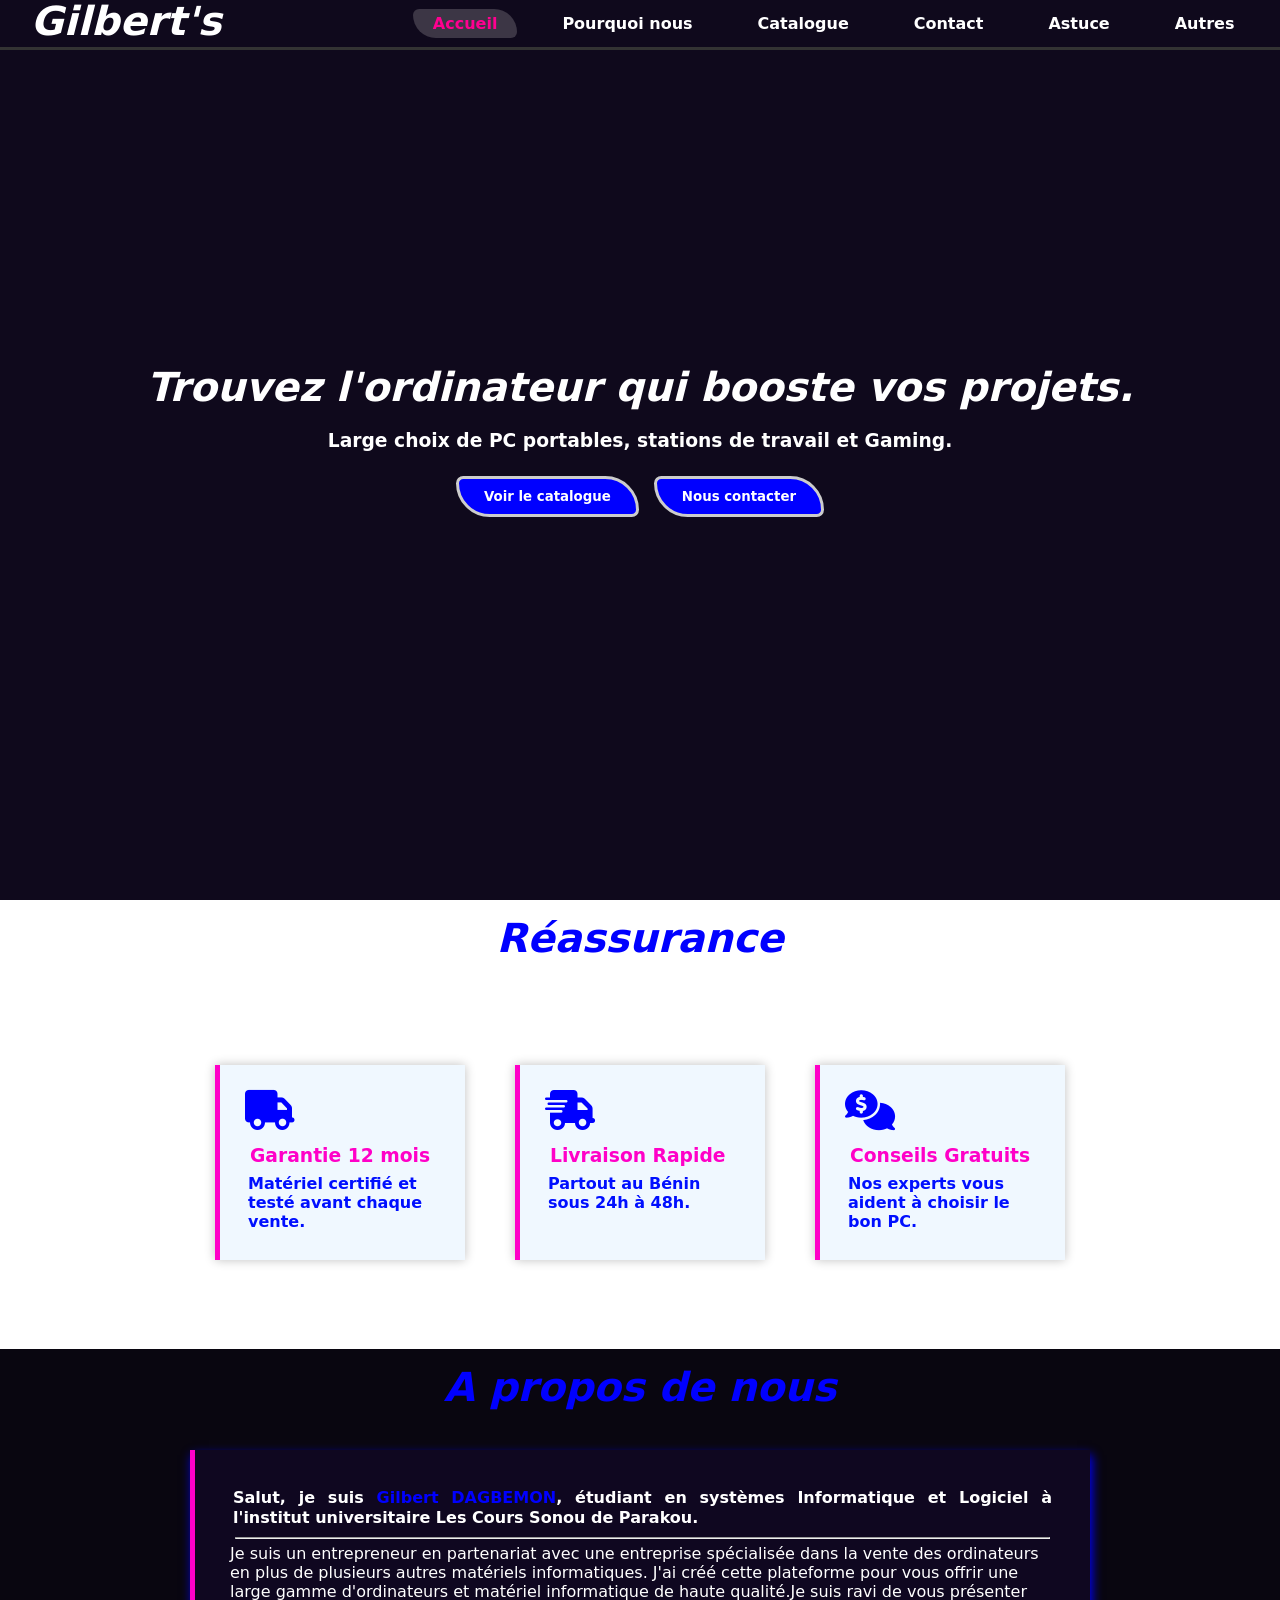
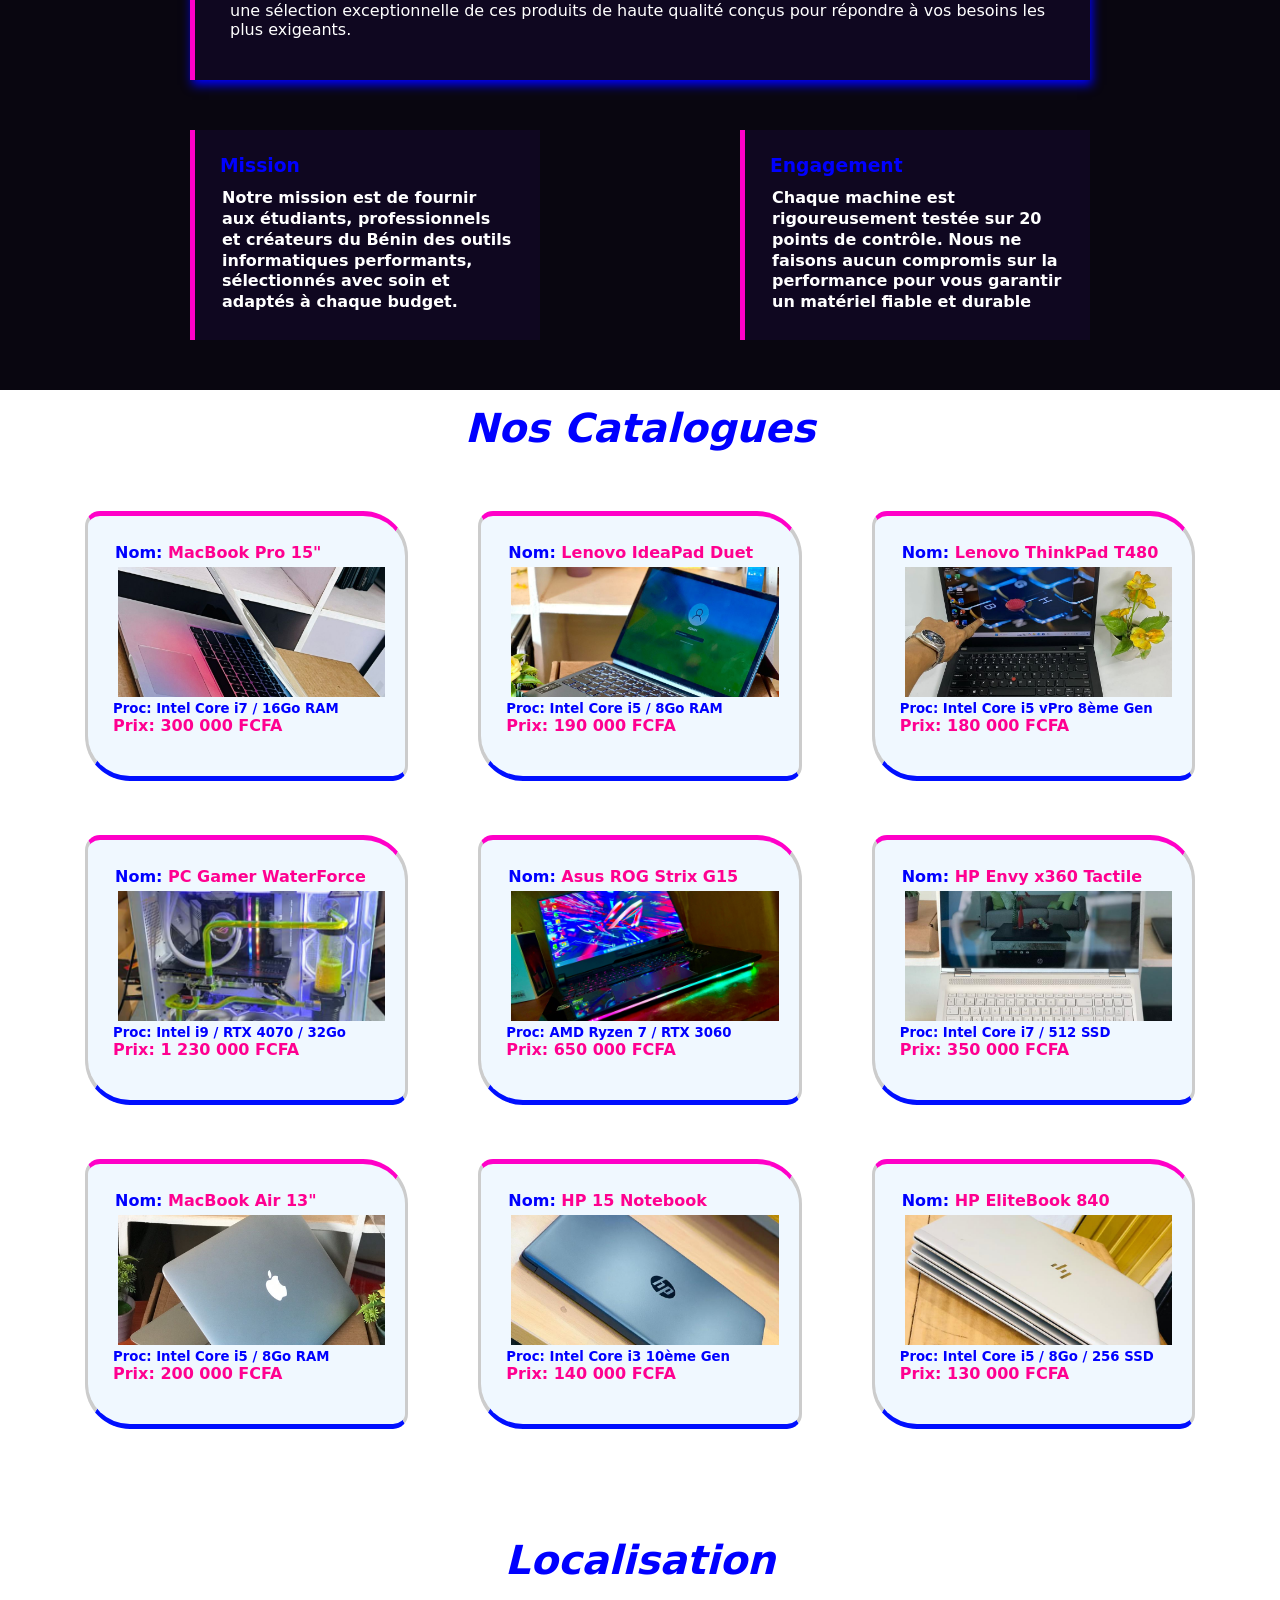
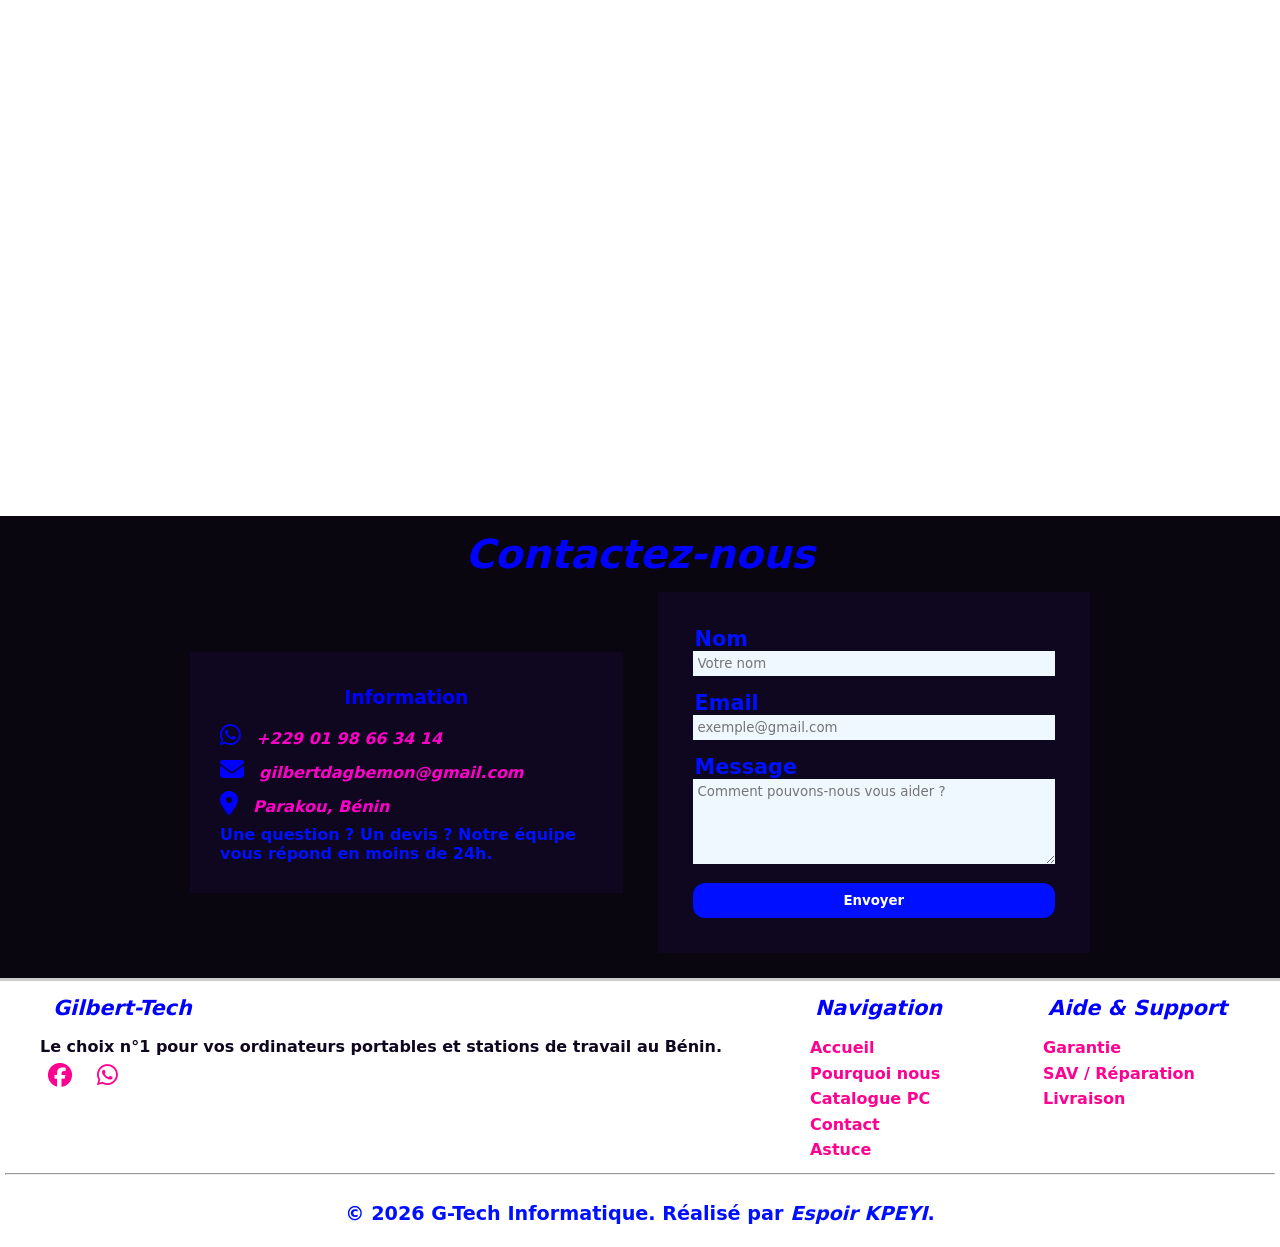
<file: index.html>
<!doctype html>
<html lang="fr">

<head>
  <meta charset="UTF-8" />
  <meta name="viewport" content="width=device-width, initial-scale=1.0" />
  <meta name="description"
    content="Vente d'ordinateurs portables et accessoires informatiques à Parakou. MacBook, HP, Dell de qualité pour étudiants et professionnels.">
  <title>Gilbert | Vente Ordinateurs Parakou</title>
  <link rel="stylesheet" href="style.css" />
  <link rel="stylesheet" href="https://cdnjs.cloudflare.com/ajax/libs/font-awesome/6.5.1/css/all.min.css">
  <link rel="shortcut icon" href="fav.png" type="image/x-icon">
</head>

<body>
  <header>
    <nav class="container-menu">
      <a href="index.html" class="logo-box">
        <!-- <img src="fav.png" alt="Logo Gilbert"> -->
        <h1>Gilbert's</h1>
      </a>
      <button class="menu-btn" id="menuToggle">
        <span></span>
        <span></span>
        <span></span>
      </button>
      <ul class="menu-options">
        <li><a href="#acceuil">Accueil</a></li>
        <li><a href="#propos">Pourquoi nous</a></li>
        <li><a href="#catalogue">Catalogue</a></li>
        <li><a href="#contact">Contact</a></li>
        <li><a href="astuce.html">Astuce</a></li>
        <li><a href="produit.html">Autres</a></li>
      </ul>
    </nav>
  </header>
  <section id="acceuil">
    <div class="container-acceuil">
      <h2>Trouvez l'ordinateur qui booste vos projets.</h2>
      <h3>Large choix de PC portables, stations de travail et Gaming.</h3>
      <div class="btn">
        <button onclick="alert()"><a href="#catalogue">Voir le catalogue</a></button>
        <button><a href="#contact">Nous contacter</a></button>
      </div>

    </div>
  </section>
  <section id="rasu">
    <h2>Réassurance</h2>
    <div class="container-reasu">

      <div class="trust-card">
        <i class="fas fa-truck"></i>
        <h3>Garantie 12 mois</h3>
        <p>Matériel certifié et testé avant chaque vente.</p>
      </div>

      <div class="trust-card">
        <i class="fas fa-truck-fast"></i>
        <h3>Livraison Rapide</h3>
        <p>Partout au Bénin sous 24h à 48h.</p>
      </div>

      <div class="trust-card">
        <i class="fas fa-comments-dollar"></i>
        <h3>Conseils Gratuits</h3>
        <p>Nos experts vous aident à choisir le bon PC.</p>
      </div>
    </div>
  </section>
  <section id="propos">
    <h2>A propos de nous</h2>
    <div class="container-propos">
      <div class="text-propos">
        <p>Salut, je suis <span class="gilb">Gilbert DAGBEMON</span>, étudiant en systèmes Informatique et Logiciel à
          l'institut universitaire Les
          Cours Sonou de Parakou.
          <hr>
          Je suis un entrepreneur en partenariat avec une entreprise spécialisée dans la vente des ordinateurs en plus
          de plusieurs autres matériels informatiques. J'ai
          créé cette plateforme pour vous offrir une large gamme d'ordinateurs et matériel informatique de haute
          qualité.Je suis ravi de vous présenter une sélection exceptionnelle de ces produits de haute qualité conçus
          pour
          répondre à vos besoins les plus exigeants.
        </p>
      </div>
      <div class="autre-pros">
        <div class="card-pros">
          <h3>Mission</h3>
          <p>
            <!-- Nous croyons que la technologie ne doit pas être un luxe, mais un levier de réussite. --> Notre
            mission est de
            fournir aux étudiants, professionnels et créateurs du Bénin des outils informatiques performants,
            sélectionnés avec soin et adaptés à chaque budget.
          </p>
        </div>
        <div class="card-pros">
          <h3>Engagement</h3>
          <p>
            Chaque machine est rigoureusement testée sur 20 points de contrôle. Nous ne faisons aucun compromis sur la
            performance pour vous garantir un matériel fiable et durable
          </p>
        </div>
      </div>

      <!-- <div class="img-propos">
        <img src="img propos.jpg" alt="">
      </div> -->

    </div>
  </section>
  <section id="catalogue">
    <h2>Nos Catalogues</h2>
    <div class="container-catalogue">
      <div class="card-cato">
        <p>Nom: <span>MacBook Pro 15"</span></p>
        <a href="1.jpg" target="_blank"><img src="1.jpg" alt="Ordinateur portable Macbook Apple"></a>
        <h5>Proc: Intel Core i7 / 16Go RAM</h5>
        <span>Prix: 300 000 FCFA</span>

      </div>
      <div class="card-cato">
        <p>Nom: <span>Lenovo IdeaPad Duet</span></p>
        <a href="2.jpg" target="_blank"> <img src="2.jpg" alt="PC Portable HP gris"></a>
        <h5>Proc: Intel Core i5 / 8Go RAM</h5>
        <span>Prix: 190 000 FCFA</span>
      </div>
      <div class="card-cato">
        <p>Nom: <span>Lenovo ThinkPad T480</span></p>
        <a href="3.jpg" target="_blank"> <img src="3.jpg" alt="Ordinateur HP performant"></a>
        <h5>Proc: Intel Core i5 vPro 8ème Gen</h5>
        <span>Prix: 180 000 FCFA</span>
      </div>
      <div class="card-cato">
        <p>Nom: <span>PC Gamer WaterForce</span></p>
        <a href="4.jpg" target="_blank"><img src="4.jpg" alt="Laptop HP bureautique"></a>
        <h5>Proc: Intel i9 / RTX 4070 / 32Go</h5>
        <span>Prix: 1 230 000 FCFA</span>
      </div>
      <div class="card-cato">
        <p>Nom: <span>Asus ROG Strix G15</span></p>
        <a href="5.jpg" target="_blank"><img src="5.jpg" alt="PC HP écran haute définition"></a>
        <h5>Proc: AMD Ryzen 7 / RTX 3060</h5>
        <span>Prix: 650 000 FCFA</span>
      </div>
      <div class="card-cato">
        <p>Nom: <span>HP Envy x360 Tactile</span></p>
        <a href="7.jpg" target="_blank"><img src="7.jpg" alt="Ordinateur portable HP professionnel"></a>
        <h5>Proc: Intel Core i7 / 512 SSD</h5>
        <span>Prix: 350 000 FCFA</span>
      </div>
      <div class="card-cato">
        <p>Nom: <span>MacBook Air 13"</span></p>
        <a href="6.jpg" target="_blank"><img src="6.jpg" alt="Station de travail HP puissante"></a>
        <h5>Proc: Intel Core i5 / 8Go RAM</h5>
        <span>Prix: 200 000 FCFA</span>
      </div>
      <div class="card-cato">
        <p>Nom: <span>HP 15 Notebook</span></p>
        <a href="9.jpg" target="_blank"><img src="9.jpg" alt="PC portable HP étudiant"></a>
        <h5>Proc: Intel Core i3 10ème Gen</h5>
        <span>Prix: 140 000 FCFA</span>
      </div>
      <div class="card-cato">
        <p>Nom: <span>HP EliteBook 840</span></p>
        <a href="D.jpg" target="_blank"><img src="D.jpg" alt="Ordinateur HP occasion fiable"></a>
        <h5>Proc: Intel Core i5 / 8Go / 256 SSD</h5>
        <span>Prix: 130 000 FCFA</span>
      </div>
    </div>

  </section>
  <section>
    <div class="localisation">
      <h2>Localisation</h2>
      <iframe
        src="https://www.google.com/maps/embed?pb=!1m16!1m12!1m3!1d31496.948026618666!2d2.627265698128411!3d9.322766778522817!2m3!1f0!2f0!3f0!3m2!1i1024!2i768!4f13.1!2m1!1sparakou%20banikanni!5e0!3m2!1sfr!2sbj!4v1773340815518!5m2!1sfr!2sbj"
        width="100%" height="450" style="border:0;" allowfullscreen="" loading="lazy"
        referrerpolicy="no-referrer-when-downgrade"></iframe>
    </div>
  </section>
  <section id="contact">
    <h2>Contactez-nous</h2>
    <div class="container-contact">

      <div class="contact-info">
        <h3>Information</h3>
        <div class="info-item">
          <i class="fab fa-whatsapp"></i>
          <span>+229 01 98 66 34 14</span>
        </div>
        <div class="info-item">
          <i class="fas fa-envelope"></i>
          <span>gilbertdagbemon@gmail.com</span>
        </div>
        <div class="info-item">
          <i class="fas fa-map-marker-alt"></i>
          <span>Parakou, Bénin</span>
        </div>
        <p>Une question ? Un devis ? Notre équipe vous répond en moins de 24h.</p>
      </div>
      <div>
        <form class="contact-form">
          <label for="nom">Nom</label>
          <input type="text" placeholder="Votre nom" id="nom" name="surname" required>
          <label for="gmail">Email</label>
          <input type="email" placeholder="exemple@gmail.com" id="gmail" name="mail" required>
          <label for="mess">Message</label>
          <textarea placeholder="Comment pouvons-nous vous aider ?" rows="5" id="mess"></textarea>
          <input type="submit" value="Envoyer">
        </form>
      </div>
    </div>
  </section>
  <script src="script.js"></script>
  <footer class="main-footer">
    <div class="footer-container">
      <div class="footer-col">
        <h3 class="footer-logo">Gilbert-Tech</h3>
        <p>Le choix n°1 pour vos ordinateurs portables et stations de travail au Bénin.</p>
        <div class="social-links">
          <a href="https://www.facebook.com/Gilbert Dagbemon"><i class="fab fa-facebook"></i></a>
          <!-- <a href="#"><i class="fab fa-instagram"></i></a> -->
          <a href="https://wa.me/2290198663414"><i class="fab fa-whatsapp"></i></a>
        </div>
      </div>

      <div class="footer-col">
        <h4>Navigation</h4>
        <ul>
          <li><a href="#acceuil">Accueil</a></li>
          <li><a href="#catalogue">Pourquoi nous</a></li>
          <li><a href="#catalogue">Catalogue PC</a></li>
          <li><a href="#contact">Contact</a></li>
          <li><a href="astuce.html">Astuce</a></li>
        </ul>
      </div>

      <div class="footer-col">
        <h4>Aide & Support</h4>
        <ul>
          <li><a href="#">Garantie</a></li>
          <li><a href="#">SAV / Réparation</a></li>
          <li><a href="#">Livraison</a></li>
        </ul>
      </div>
    </div>
    <hr>
    <div class="footer-bottom">
      <p>&copy; 2026 G-Tech Informatique. Réalisé par <span>Espoir KPEYI</span>.</p>
    </div>
  </footer>
</body>

</html>
</file>
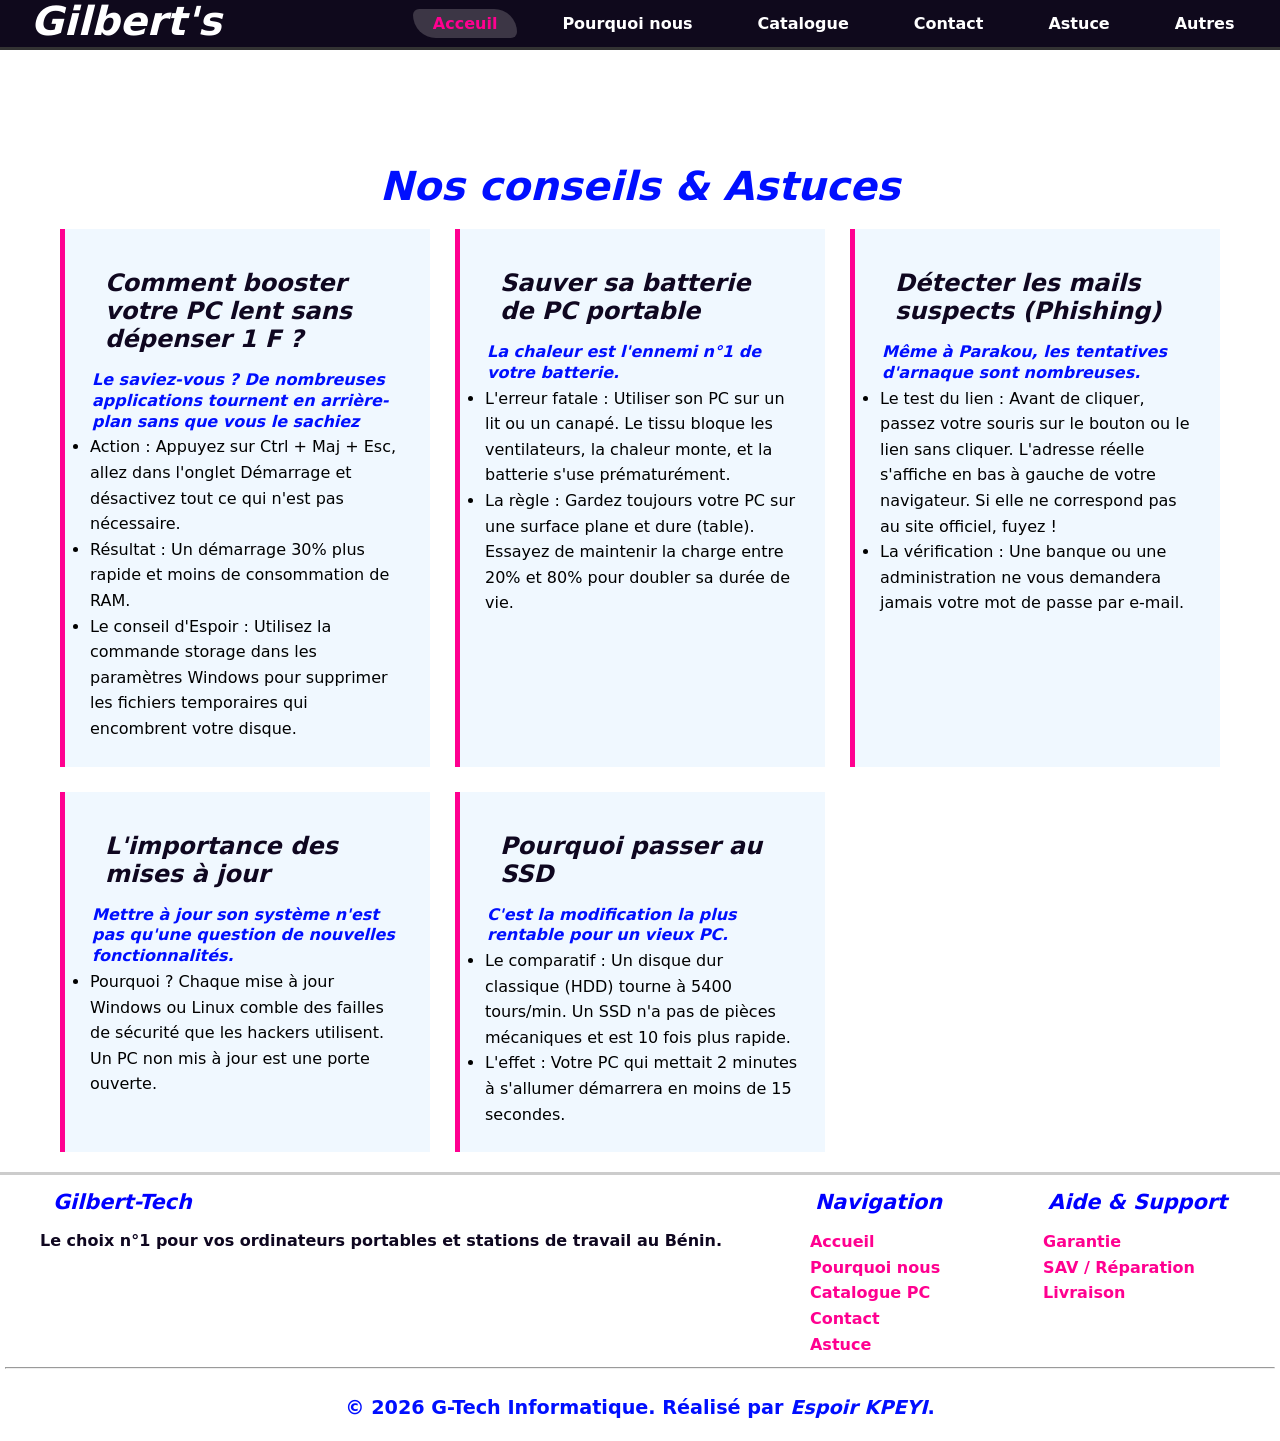
<file: astuce.html>
<!DOCTYPE html>
<html lang="fr">

<head>
    <meta charset="UTF-8">
    <meta name="viewport" content="width=device-width, initial-scale=1.0">
    <meta name="description" content="Nos conseils d'experts pour booster votre PC, économiser votre batterie et sécuriser vos données. Astuces informatiques gratuites.">
    <title> Gilbert | Astuce</title>
    <link rel="stylesheet" href="style.css">
    <link rel="shortcut icon" href="fav.png" type="image/x-icon">
</head>

<body>
    <header>
        <nav class="container-menu">
            <a href="index.html" class="logo-box">
                <!-- <img src="fav.png" alt="Logo Gilbert"> -->
                <h1>Gilbert's</h1>
            </a>
            <button class="menu-btn" id="menuToggle">
                <span></span>
                <span></span>
                <span></span>
            </button>
            <ul class="menu-options">
                <li><a href="index.html">Acceuil</a></li>
                <li><a href="index.html#propos">Pourquoi nous</a></li>
                <li><a href="index.html#catalogue">Catalogue</a></li>
                <li><a href="index.html#contact">Contact</a></li>
                <li><a href="astuce.html">Astuce</a></li>
                <li><a href="produit.html">Autres</a></li>
            </ul>
        </nav>
    </header>
    <section id="astuce">
        <h1>Nos conseils & Astuces</h1>
        <div class="container-astuce">
            <div class="card-astuce">
                <h2>Comment booster votre PC lent sans dépenser 1 F ?</h2>
                <p>Le saviez-vous ? De nombreuses applications tournent en arrière-plan sans que vous le sachiez</p>
                <div>
                    <ul>
                        <li>Action : Appuyez sur Ctrl + Maj + Esc, allez dans l'onglet Démarrage et désactivez tout ce
                            qui n'est pas nécessaire.
                        </li>
                        <li>Résultat : Un démarrage 30% plus rapide et moins de consommation de RAM.

                        </li>
                        <li>Le conseil d'Espoir : Utilisez la commande storage dans les paramètres Windows pour
                            supprimer les fichiers temporaires qui encombrent votre disque.
                        </li>
                    </ul>
                </div>
            </div>
            <div class="card-astuce">
                <h2>Sauver sa batterie de PC portable</h2>
                <p>
                    La chaleur est l'ennemi n°1 de votre batterie.
                </p>
                <div>
                    <ul>
                        <li>L'erreur fatale : Utiliser son PC sur un lit ou un canapé. Le tissu bloque les ventilateurs,
                            la chaleur monte, et la batterie s'use prématurément.</li>
                        <li>La règle : Gardez toujours votre PC sur une surface plane et dure (table). Essayez de
                            maintenir la charge entre 20% et 80% pour doubler sa durée de vie.</li>
                    </ul>
                </div>
            </div>
            <div class="card-astuce">
                <h2>Détecter les mails suspects (Phishing)</h2>
                <p>
                    Même à Parakou, les tentatives d'arnaque sont nombreuses.
                </p>
                <div>
                    <ul>
                        <li>Le test du lien : Avant de cliquer, passez votre souris sur le bouton ou le lien sans
                            cliquer. L'adresse réelle s'affiche en bas à gauche de votre navigateur. Si elle ne
                            correspond pas au site officiel, fuyez !</li>
                        <li>La vérification : Une banque ou une administration ne vous demandera jamais votre mot de
                            passe par e-mail.</li>
                    </ul>
                </div>
            </div>
            <div class="card-astuce">
                <h2>L'importance des mises à jour</h2>
                <p>
                    Mettre à jour son système n'est pas qu'une question de nouvelles fonctionnalités.
                </p>
                <div>
                    <ul>
                        <li>Pourquoi ? Chaque mise à jour Windows ou Linux comble des failles de sécurité que les
                            hackers utilisent. Un PC non mis à jour est une porte ouverte.</li>
                    </ul>
                </div>
            </div>
            <div class="card-astuce">
                <h2>Pourquoi passer au SSD</h2>
                <p>C'est la modification la plus rentable pour un vieux PC.</p>
                <div>
                    <ul>
                        <li>Le comparatif : Un disque dur classique (HDD) tourne à 5400 tours/min. Un SSD n'a pas de
                            pièces
                            mécaniques et est 10 fois plus rapide.</li>
                        <li>L'effet : Votre PC qui mettait 2 minutes à s'allumer démarrera en moins de 15 secondes.</li>
                    </ul>
                </div>

            </div>
        </div>
    </section>


    <footer class="main-footer">
        <div class="footer-container">
            <div class="footer-col">
                <h3 class="footer-logo">Gilbert-Tech</h3>
                <p>Le choix n°1 pour vos ordinateurs portables et stations de travail au Bénin.</p>
                <div class="social-links">
                    <a href="https://www.facebook.com/Gilbert Dagbemon"><i class="fab fa-facebook"></i></a>
                    <!-- <a href="#"><i class="fab fa-instagram"></i></a> -->
                    <a href="https://wa.me/2290198663414"><i class="fab fa-whatsapp"></i></a>
                </div>
            </div>
            <script src="script.js"></script>
            <div class="footer-col">
                <h4>Navigation</h4>
                <ul>
                    <li><a href="index.html">Accueil</a></li>
                    <li><a href="#catalogue">Pourquoi nous</a></li>
                    <li><a href="#catalogue">Catalogue PC</a></li>
                    <li><a href="#contact">Contact</a></li>
                    <li><a href="astuce.html">Astuce</a></li>
                </ul>
            </div>

            <div class="footer-col">
                <h4>Aide & Support</h4>
                <ul>
                    <li><a href="#">Garantie</a></li>
                    <li><a href="#">SAV / Réparation</a></li>
                    <li><a href="#">Livraison</a></li>
                </ul>
            </div>
        </div>
        <hr>
        <div class="footer-bottom">
            <p>&copy; 2026 G-Tech Informatique. Réalisé par <span>Espoir KPEYI</span>.</p>
        </div>
    </footer>
</body>

</html>
</file>
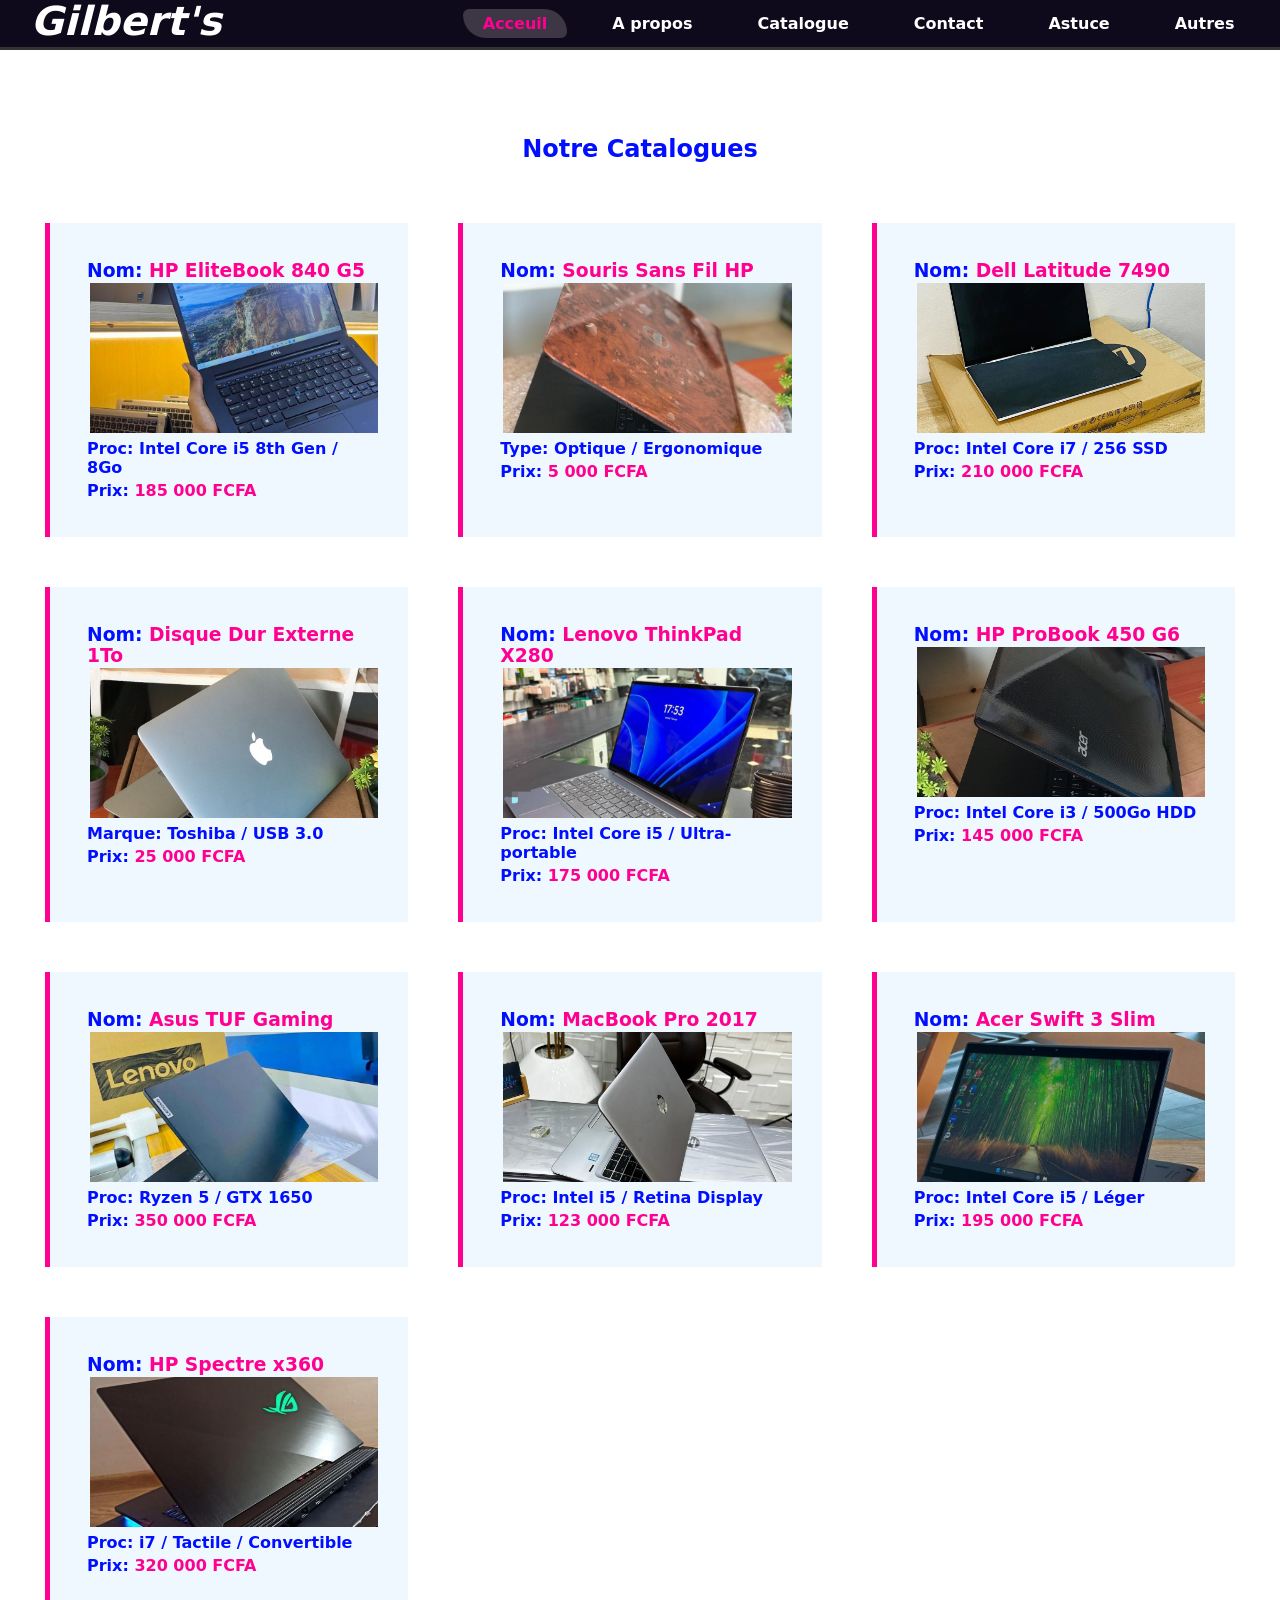
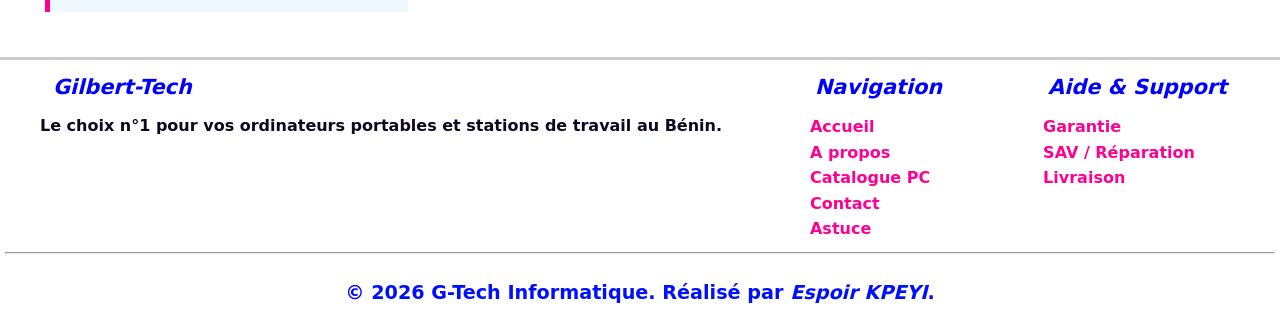
<file: produit.html>
<!DOCTYPE html>
<html lang="fr">

<head>
  <meta charset="UTF-8">
  <meta name="viewport" content="width=device-width, initial-scale=1.0">
  <meta name="description"
    content="Découvrez notre catalogue complet d'ordinateurs, PC Gamer et accessoires disponibles chez Gilbert Tech.">
  <title> Gilbert | Produits</title>
  <link rel="shortcut icon" href="fav.png" type="image/x-icon">
  <link rel="stylesheet" href="style.css">
</head>

<body>
  <header>
    <nav class="container-menu">
      <a href="index.html" class="logo-box">
        <!-- <img src="fav.png" alt="Logo Gilbert"> -->
        <h1>Gilbert's</h1>
      </a>
      <button class="menu-btn" id="menuToggle">
        <span></span>
        <span></span>
        <span></span>
      </button>
      <ul class="menu-options">
        <li><a href="index.html">Acceuil</a></li>
        <li><a href="index.html#propos">A propos</a></li>
        <li><a href="index.html#catalogue">Catalogue</a></li>
        <li><a href="index.html#contact">Contact</a></li>
        <li><a href="astuce.html">Astuce</a></li>
        <li><a href="produit.html">Autres</a></li>
      </ul>
    </nav>
  </header>
  <section id="Produits">
    <div class="container-produit">
      <h1>Notre Catalogues</h1>
      <div class="card">
        <div class="cards">
          <h3>Nom: <span>HP EliteBook 840 G5</span></h3>
          <a href="produit image/hp-elitebook-840-g5.jpg" target="_blank"><img
              src="produit image/hp-elitebook-840-g5.jpg" alt="Ordinateur portable performant"></a>
          <p>Proc: Intel Core i5 8th Gen / 8Go</p>
          <p>Prix: <span>185 000 FCFA</span></p>
        </div>
        <div class="cards">
          <h3>Nom: <span>Souris Sans Fil HP</span></h3>
          <a href="produit image/souris-sans-fil-hp.jpg" target="_blank"><img src="produit image/souris-sans-fil-hp.jpg"
              alt="Accessoire informatique"></a>
          <p>Type: Optique / Ergonomique</p>
          <p>Prix: <span>5 000 FCFA</span></p>
        </div>
        <div class="cards">
          <h3>Nom: <span>Dell Latitude 7490</span></h3>
          <a href="produit image/dell-latitude-7490.jpg" target="_blank"><img src="produit image/dell-latitude-7490.jpg"
              alt="PC Portable"></a>
          <p>Proc: Intel Core i7 / 256 SSD</p>
          <p>Prix: <span>210 000 FCFA</span></p>
        </div>
        <div class="cards">
          <h3>Nom: <span>Disque Dur Externe 1To</span></h3>
          <a href="produit image/disque-dur-externe-1to.jpg" target="_blank"><img
              src="produit image/disque-dur-externe-1to.jpg" alt="Matériel informatique"></a>
          <p>Marque: Toshiba / USB 3.0</p>
          <p>Prix: <span>25 000 FCFA</span></p>
        </div>
        <div class="cards">
          <h3>Nom: <span>Lenovo ThinkPad X280</span></h3>
          <a href="produit image/lenovo-thinkpad-x280.jpg" target="_blank"><img
              src="produit image/lenovo-thinkpad-x280.jpg" alt="Laptop bureautique"></a>
          <p>Proc: Intel Core i5 / Ultra-portable</p>
          <p>Prix: <span>175 000 FCFA</span></p>
        </div>
        <div class="cards">
          <h3>Nom: <span>HP ProBook 450 G6</span></h3>
          <a href="produit image/hp-probook-450-g6.jpg" target="_blank"><img src="produit image/hp-probook-450-g6.jpg"
              alt="PC Portable étudiant"></a>
          <p>Proc: Intel Core i3 / 500Go HDD</p>
          <p>Prix: <span>145 000 FCFA</span></p>
        </div>
        <div class="cards">
          <h3>Nom: <span>Asus TUF Gaming</span></h3>
          <a href="produit image/asus-tuf-gaming.jpg" target="_blank"><img src="produit image/asus-tuf-gaming.jpg"
              alt="Ordinateur Gaming"></a>
          <p>Proc: Ryzen 5 / GTX 1650</p>
          <p>Prix: <span>350 000 FCFA</span></p>
        </div>
        <div class="cards">
          <h3>Nom: <span>MacBook Pro 2017</span></h3>
          <a href="produit image/macbook-pro-2017.jpg" target="_blank"><img src="produit image/macbook-pro-2017.jpg"
              alt="PC Portable pro"></a>
          <p>Proc: Intel i5 / Retina Display</p>
          <p>Prix: <span>123 000 FCFA</span></p>
        </div>
        <div class="cards">
          <h3>Nom: <span>Acer Swift 3 Slim</span></h3>
          <a href="produit image/acer-swift-3-slim.jpg" target="_blank"><img src="produit image/acer-swift-3-slim.jpg"
              alt="Laptop slim"></a>
          <p>Proc: Intel Core i5 / Léger</p>
          <p>Prix: <span>195 000 FCFA</span></p>
        </div>
        <div class="cards">
          <h3>Nom: <span>HP Spectre x360</span></h3>
          <a href="produit image/hp-spectre-x360.jpg" target="_blank"><img src="produit image/hp-spectre-x360.jpg"
              alt="Ordinateur"></a>
          <p>Proc: i7 / Tactile / Convertible</p>
          <p>Prix: <span>320 000 FCFA</span></p>
        </div>
      </div>
    </div>
  </section>
  <script src="script.js"></script>

  <footer class="main-footer">
    <div class="footer-container">
      <div class="footer-col">
        <h3 class="footer-logo">Gilbert-Tech</h3>
        <p>Le choix n°1 pour vos ordinateurs portables et stations de travail au Bénin.</p>
        <div class="social-links">
          <a href="https://www.facebook.com/Gilbert Dagbemon"><i class="fab fa-facebook"></i></a>
          <a href="https://wa.me/229 01 98 66 34 14"><i class="fab fa-whatsapp"></i></a>
        </div>
      </div>

      <div class="footer-col">
        <h4>Navigation</h4>
        <ul>
          <li><a href="#acceuil">Accueil</a></li>
          <li><a href="#catalogue">A propos</a></li>
          <li><a href="#catalogue">Catalogue PC</a></li>
          <li><a href="#contact">Contact</a></li>
          <li><a href="astuce.html">Astuce</a></li>
        </ul>
      </div>
      <div class="footer-col">
        <h4>Aide & Support</h4>
        <ul>
          <li><a href="#">Garantie</a></li>
          <li><a href="#">SAV / Réparation</a></li>
          <li><a href="#">Livraison</a></li>
        </ul>
      </div>
    </div>
    <hr>
    <div class="footer-bottom">
      <p>&copy; 2026 G-Tech Informatique. Réalisé par <span>Espoir KPEYI</span>.</p>
    </div>
  </footer>
</body>

</html>
</file>
<file: style.css>
* {
  margin: 0px;
  padding: 0px;
  box-sizing: border-box;
  scroll-behavior: smooth;
  font-family:
    system-ui,
    -apple-system,
    BlinkMacSystemFont,
    "Segoe UI",
    Roboto,
    Oxygen,
    Ubuntu,
    Cantarell,
    "Open Sans",
    "Helvetica Neue",
    sans-serif;
}
.container-menu {
  display: flex;
  align-items: center;
  justify-content: space-between;
  position: fixed;
  top: 0;
  width: 100%;
  padding-inline: 2%;
  height: 50px;
  background-color: rgb(15, 9, 28);
  box-shadow: 2px 5px 10px none;
  /* padding: 10px; */
  border-bottom: solid #333;
}
.logo-box {
  display: flex;
  align-items: center;
  gap: 10px;
  text-decoration: none;
}
.logo-box img {
  height: 40px;
  width: auto;
}
.container-menu h1 {
  color: #ffffff;
  font-size: clamp(1.5rem, 5vw, 2.5rem);
  font-style: italic;
  font-weight: bold;
  margin: 0;
}
.menu-btn {
  border: none;
  display: none;
  flex-direction: column;
  gap: 5px;
  padding: 5px;
  background: transparent;
  cursor: pointer;
}
.menu-btn span {
  display: block;
  width: 30px;
  height: 3px;
  background-color: #ffff;
  border-radius: 2px;
}
.menu-options {
  display: flex;
  align-items: center;
  margin: 0;
  padding: 0;
  gap: 25px;
  background: transparent;
}
.menu-options li {
  list-style: none;
}
.menu-options a {
  text-decoration: none;
  font-weight: bold;
  font-size: 1rem;
  /* background-color: rgba(248, 13, 150, 0.1); */
  color: #ffffff;
  border-radius: 12px 45px;
  padding: 5px 20px;
}
.menu-options li:first-child a {
  color: rgb(255, 0, 144);
  transition: 2s;
  background-color: rgba(240, 233, 233, 0.2);
}
.menu-options a:hover {
  background-color: rgba(240, 233, 233, 0.2);
  color: rgb(255, 0, 144);
  transition: 2s;
}
@media (max-width: 768px) {
  .menu-options {
    display: none;
    position: absolute;
    background-color: #fff;
    flex-direction: column;
    top: 50px;
    left: 0;
    right: 0;
    width: 100%;
    padding: 20px;
    box-shadow: 0 0 10px silver;
  }
  .menu-options.active {
    display: flex;
  }
  .menu-options a {
    color: blue;
    text-align: left;
  }
  .menu-btn span {
    display: block;
  }
  .menu-btn {
    display: flex;
  }

  .btn button {
    padding: 10px 15px;
  }
}
.container-acceuil {
  display: flex;
  align-items: center;
  flex-direction: column;
  justify-content: center;
  opacity: 1;
  flex-wrap: wrap;
  min-height: 100vh;
  width: 100%;
  max-width: 1300px;
  margin: auto;
  place-content: center;
  background-color: rgba(15, 9, 28);
  color: white;
  /* padding: 20px; */
  animation: loading 1.5s infinite;
}

@keyframes loading {
  0% {
  }
  100% {
  }
}
.container-acceuil h2 {
  font-size: clamp(1.5rem, 5vw, 2.5rem);
  padding: 0 0 15px 0;
  text-align: center;
  max-width: 90%;
  font-weight: bold;
  font-style: italic;
  width: 100%;
  /* margin-top: 15%; */
}
.container-acceuil h3 {
  font-weight: bold;
  padding: 5px;
  max-width: 70%;
  text-align: center;
  text-decoration: dotted;
}
.btn {
  display: flex;
  justify-content: center;
  flex-wrap: wrap;
  gap: 15px;
  padding: 20px;
}
.btn button {
  border: none;
  padding: 10px 20px;
  background-color: blue;
  border-radius: 12px 56px;
  border: solid #ccc;
}
.btn button a {
  color: #fff;
  font-weight: 700;
  text-decoration: none;
}
.btn button:hover {
  transform: translateY(-5px);
  transition: 1s;
  background-color: rgb(255, 0, 144);
  color: #fff;
  cursor: pointer;
}

#rasu h2,
#propos h2,
#catalogue h2,
.localisation h2,
#contact h2 {
  color: blue;
  text-align: center;
  font-size: clamp(1.5rem, 5vw, 2.5rem);
  padding: 15px;
  font-style: italic;
}
.container-reasu {
  display: flex;
  flex-wrap: wrap;
  width: 100%;
  justify-content: center;
  padding-block: 5%;
}
.trust-card {
  margin: 25px;
  flex-grow: 1;
  background-color: aliceblue;
  max-width: 250px;
  padding: 25px;
  box-shadow: 0 0 10px silver;
  border-left: rgb(255, 0, 200) solid 5px;
}
.trust-card i {
  font-size: 2.5rem;
  margin-bottom: 10px;
  border-radius: 50%;
  color: blue;
  font-weight: bold;
}
.trust-card h3 {
  color: rgb(255, 0, 200);
  padding: 5px;
  font-weight: bold;
}
.trust-card p {
  line-height: 1.2;
  padding: 3px;
}
.trust-card:hover {
  transform: translateY(-5px);
  box-shadow: 2px 5px 10px blue;
  transition: 1s;
  cursor: pointer;
}
#propos,
#contact {
  background-color: #090610;
}
.container-propos {
  width: 100%;
  flex-wrap: wrap;
  padding: 25px;
}
.text-propos {
  color: #ffffff;
  background-color: #0f0720;
  padding: 35px;
  box-shadow: 2px 5px 10px blue;
  margin: 0 auto;
  width: 100%;
  max-width: 900px;
  border-left: solid 5px rgb(255, 0, 200);
  opacity: 1;
}
.gilb {
  color: blue;
  font-weight: bold;
}
.text-propos p {
  line-height: 1.3;
  padding: 3px;
  text-align: justify;
  color: #ffffff;
}
hr {
  margin: 5px;
  color: rgba(0, 0, 0, 0.1);
}
/* .text-propos:hover {
  background-color: #ffffff;
  color: #0f0720;
  cursor: pointer;
  transition: 1s;
} */
.autre-pros {
  display: flex;
  justify-content: space-between;
  flex-wrap: wrap;
  color: #ffffff;
  width: 100%;
  max-width: 900px;
  margin: auto;
  margin-top: 25px;
}
.card-pros {
  margin: 25px;
  margin-right: 0;
  margin-left: 0;
  flex-grow: 1;
  width: 100%;
  max-width: 350px;
  background-color: #0f0720;
  border-left: solid 5px rgb(255, 0, 200);
  box-shadow: 2px 5px 10px none;
  padding: 25px;
}
.card-pros h3 {
  color: blue;
  padding-bottom: 10px;
  font-weight: bold;
}
.card-pros p{
  color: #ffffff;
  line-height: 1.3;
}
.container-catalogue {
  display: grid;
  grid-template-columns: repeat(auto-fill, minmax(300px, 1fr));
  gap: 20px;
  padding: 20px;
  max-width: 1200px;
  width: 100%;
  margin: auto;
  justify-content: center;
}
.card-cato {
  /* max-width: 250px; */
  max-height: 270px;
  height: 100%;
  background-color: aliceblue;
  box-shadow: 2px 5px 10px none;
  padding: 25px;
  justify-content: center;
  border: solid #ccc;
  border-radius: 15px 45px;
  margin: 25px;
  border-bottom: #000fff solid 5px;
  border-top: solid rgb(255, 0, 200) 5px;
}
.card-cato img {
  width: 100%;
  height: 130px;
  object-fit: cover;
}
.card-cato h5,
h4 {
  color: blue;
  font-weight: bold;
  /* font-size: 1.2rem; */
}
.card-cato p,
h4 {
  align-self: start;
  justify-self: start;
  color: blue;
  /* font-size: 1.2rem; */
  font-weight: bold;
  padding-bottom: 5px;
}
.card-cato span {
  color: rgb(255, 0, 144);
  font-weight: bold;
  /* font-size: 1.2rem; */
}

.localisation {
  padding: 5%;
}
.contact {
  display: flex;
  justify-content: center;
}
.container-contact {
  display: grid;
  grid-template-columns: repeat(auto-fill, minmax(300px, 1fr));
  color: #ffffff;
  /* padding: 35px; */
  gap: 35px;
  padding-bottom: 25px;
  margin: auto;
  max-width: 900px;
}
.contact-info {
  background-color: #0f0720;
  padding: 25px;
  box-shadow: 2px 5px 10px none;
  justify-self: center;
  margin: auto;
}
.contact-info h3 {
  text-align: center;
  padding: 10px;
  color: blue;
  font-weight: bold;
}
.contact-info p {
  padding: 5px;
}

.info-item span {
  padding: 5px;
  color: rgb(255, 0, 200);
  font-weight: bold;
  font-style: italic;
}
.info-item i {
  color: blue;
  font-size: 1.5rem;
  padding: 5px;
}
.contact-form {
  /* display: flex;
    justify-content: center;
    flex-direction: column; */
  background-color: #0f0720;
  padding: 35px;
  box-shadow: 2px 5px 10px none;
  color: #ffffff;
  width: 100%;
  max-width: 450px;
}
label {
  padding: 2px;
  color: #000fffff;
  font-size: 1.3rem;
  font-weight: bold;
}
input,
textarea {
  padding: 5px;
  background-color: aliceblue;
  border: none;
  box-shadow: 2px 5px 10px none;
  width: 100%;
  box-sizing: border-box;
  margin-bottom: 15px;
}
input[type="submit"] {
  border: none;
  padding: 10px 20px;
  border-radius: 12px;
  background-color: #000fffff;
  color: #ffffff;
  width: 100%;
  font-weight: bold;
  margin: auto;
}
input[type="submit"]:hover {
  background-color: rgb(255, 0, 144);
  transition: 1s;
  cursor: pointer;
}
.contact-form:hover,
.contact-info:hover {
  box-shadow: 2px 5px 10px rgb(255, 0, 144);
  transform: translateY(-10px);
  transition: 2s;
  cursor: pointer;
}
.footer-container {
  display: flex;
  justify-content: space-around;
  flex-wrap: wrap;
  border-top: solid 3px #ccc;
}

.footer-col h3,
h4 {
  color: blue;
  font-size: 1.3rem;
  font-weight: bold;
  font-style: italic;
  padding: 15px;
}
.footer-col ul,
a {
  text-decoration: none;
  color: rgb(255, 0, 144);
  list-style: none;
  font-weight: bold;
  padding: 5px;
  padding-top: 0;
}
.footer-col p{
  color: #0f0720;
}
.social-links i {
  font-size: 1.5rem;
  padding: 5px;
}
.footer-bottom {
  text-align: center;
  padding: 20px;
  font-size: 1.2rem;
}
.footer-bottom span {
  /* color: blue; */
  font-style: italic;
  font-weight: 700;
  /* color: #ffffff; */
}
hr {
  color: #090610;
  font-size: 1.2rem;
}
#astuce {
  margin-top: 10%;
}
#astuce h1 {
  text-align: center;
  font-style: italic;
  color: #000fff;
  font-size: clamp(1.5rem, 5vw, 2.5rem);
  padding: 35px 0 0 0;
}
.container-astuce {
  display: grid;
  grid-template-columns: repeat(auto-fill, minmax(350px, 1fr));
  gap: 25px;
  padding: 20px;
  width: 100%;
  max-width: 1200px;
  margin: auto;
}
.card-astuce {
  background-color: aliceblue;
  padding: 25px;
  box-shadow: 2px 5px 10px none;
  border-left: solid 5px rgb(255, 0, 144);
  width: 100%;
}
.card-astuce h2 {
  color: #0f0720;
  font-weight: bold;
  font-style: italic;
  padding: 15px;
}
.card-astuce p {
  line-height: 1.3;
  color: #000fff;
  font-weight: bold;
  font-style: italic;
}
.card li,ul {
  /* padding: 7px; */
  line-height: 1.6;
  /* width: 100%; */


}
.container-produit {
  margin-top: 80px;
  padding: 20px;
}
.container-produit h1 {
  color: #000fff;
  text-align: center;
  padding: 35px;
}

.card {
  display: grid;
  grid-template-columns: repeat(auto-fill, minmax(350px, 1fr));
  /* grid-template-columns: 1fr 3fr; */
}
.cards {
  /* width:100%; */
  max-width: 500px;
  height: auto;
  background-color: aliceblue;
  padding: 35px;
  margin: 25px;
  box-shadow: 2px 5px 10px none;
  border-left: 5px solid rgb(255, 0, 144);
}
.cards img {
  width: 100%;
  height: 150px;
  /* height: 100%; */
  object-fit: cover;
}
.cards span {
  color: #0f0720;
  /* padding: 10px; */
  padding-bottom: 0;
  width: 100%;
  height: 100%;
}

.card h3,
p {
  font-weight: bold;
  color: #000fff;
  padding: 2px;
}
.card span {
  color: rgb(255, 0, 144);
  font-weight: bold;
}
</file>
